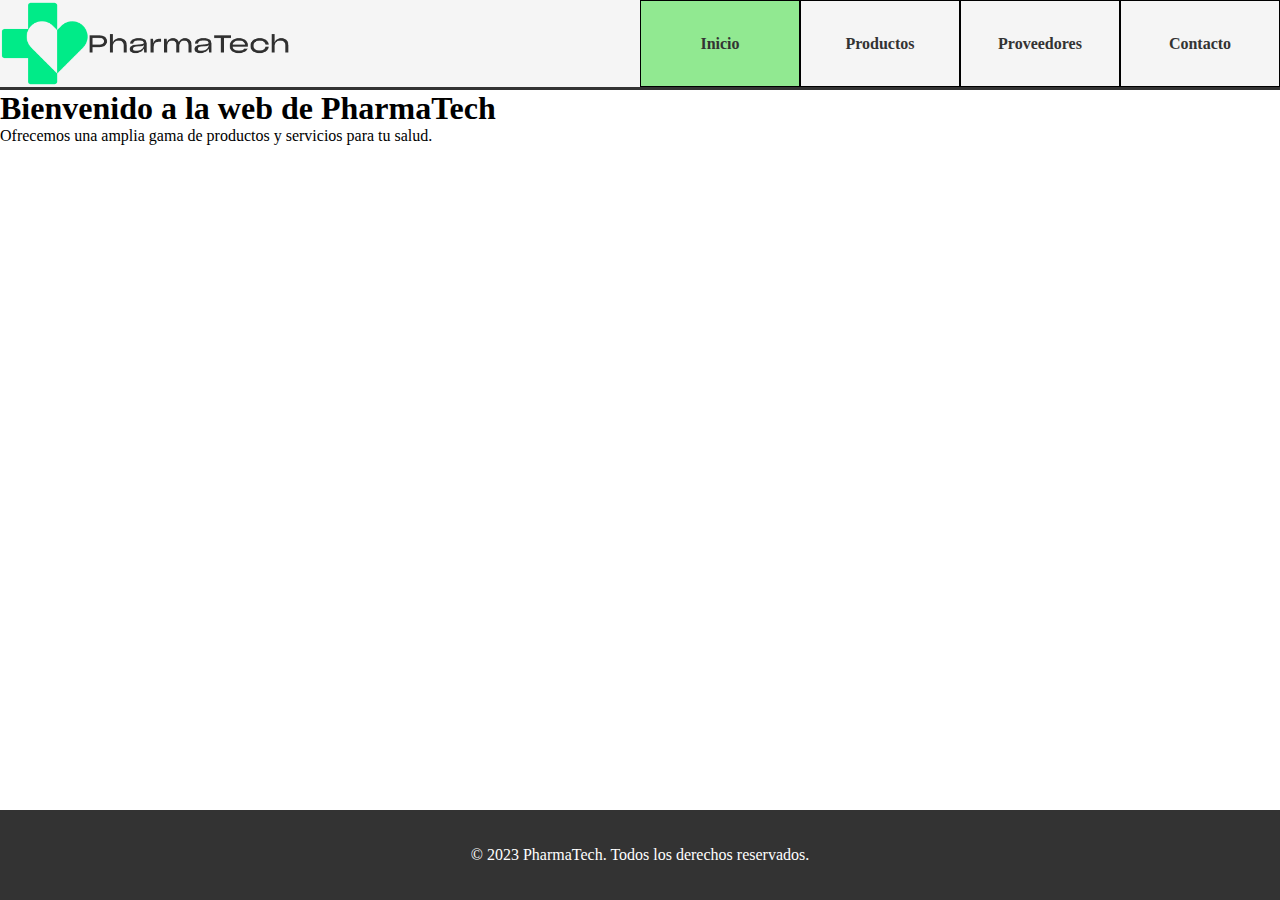
<file: Index.html>
<!DOCTYPE html>
<html lang="es">

<head>
    <meta charset="UTF-8">
    <meta name="viewport" content="width=device-width, initial-scale=1.0">
    <link rel="icon" href="icon.ico">
    <link rel="stylesheet" href="style.css">
    <title>PharmaTech</title>
</head>

<body>

    <header>
        <div class="logo-container">
            <img class="logo" src="Logo.png" alt="Logo de PharmaTech">
        </div>
        <nav>
            <ul>
                <li><a href="Index.html" class="btn-active">Inicio</a></li>
                <li><a href="Products.html" class="btn">Productos</a></li>
                <li><a href="Providers.html" class="btn">Proveedores</a></li>
                <li><a href="Contact.html" class="btn">Contacto</a></li>
            </ul>
        </nav>
    </header>

    <section class="main-content">
        <!-- Contenido principal de la página -->
        <h1>Bienvenido a la web de PharmaTech</h1>
        <p>Ofrecemos una amplia gama de productos y servicios para tu salud.</p>
        <!-- Agrega más contenido según sea necesario -->
    </section>

    <footer>
        <p>&copy; 2023 PharmaTech. Todos los derechos reservados.</p>
    </footer>

</body>

</html>
</file>
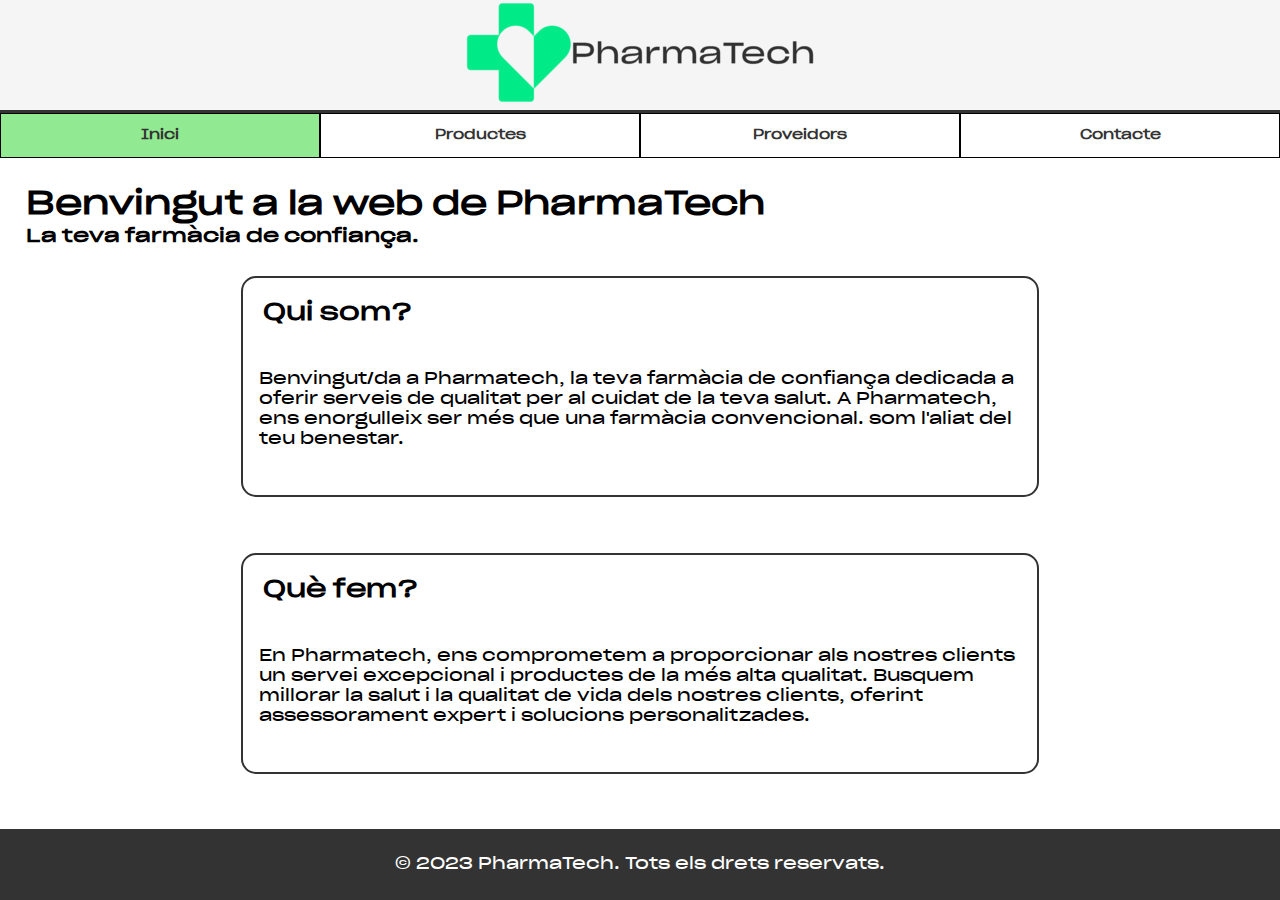
<file: index.html>
<!DOCTYPE html>
<html lang="es">
<head>
    <meta charset="UTF-8">
    <meta http-equiv="X-UA-Compatible" content="IE=edge">
    <meta name="viewport" content="width=device-width, initial-scale=1.0">
    <link rel="stylesheet" href="./css/style.css">
    <link rel="icon" href="./img/icon.ico">
    <title>PharmaTech</title>
</head>
<body>
    <div class="container">
        <header>
            <img class="logo" src="./img/logo.png" alt="Logo de PharmaTech">
        </header>
                <nav>
                    <ul>
                        <li><a href="#" class="btn-active">Inici</a></li>
                        <li><a href="./html/products.html" class="btn">Productes</a></li>
                        <li><a href="./html/providers.html" class="btn">Proveidors</a></li>
                        <li><a href="mailto:contacto@pharmatech.cat" class="btn">Contacte</a></li>
                    </ul>
                </nav>
        <div class="content">
            <div class="main">
                <h1>Benvingut a la web de PharmaTech</h1>
                <h3>La teva farmàcia de confiança.</h3>
                <div class="row">
                    <div class="square-text">
                        <h2>Qui som?</h2>
                        <br>
                        <p>Benvingut/da a Pharmatech, la teva farmàcia de confiança dedicada a oferir serveis de qualitat per al cuidat de la teva salut. A Pharmatech, ens enorgulleix ser més que una farmàcia convencional. som l'aliat del teu benestar.</p>
                    </div>
                    <!--<div class="square"></div>-->
                </div>
                <div class="row">
                    <div class="square-text">
                        <h2>Què fem?</h2>
                        <br>
                        <p>En Pharmatech, ens comprometem a proporcionar als nostres clients un servei excepcional i productes de la més alta
                        qualitat. Busquem millorar la salut i la qualitat de vida dels nostres clients, oferint assessorament expert i
                        solucions personalitzades.</p>
                    </div>
                    <!--<div class="square"></div>-->
                    </div>
            </div>
        </div>

        <footer>
            <p>&copy; 2023 PharmaTech. Tots els drets reservats.</p>
        </footer>
    </div>
</body>
</html>
</file>
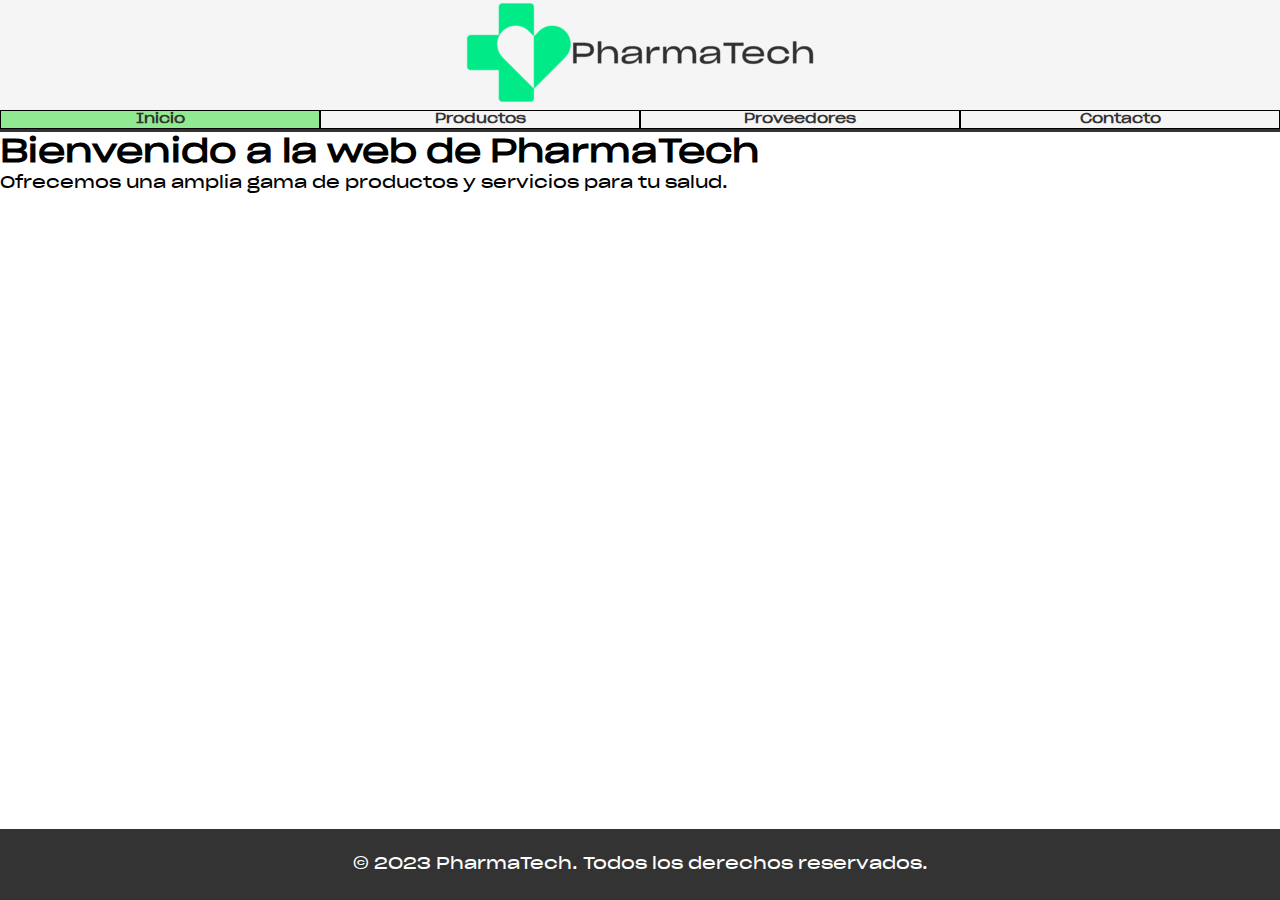
<file: html/index.html>
<!DOCTYPE html>
<html lang="es">

<head>
    <meta charset="UTF-8">
    <meta name="viewport" content="width=device-width, initial-scale=1.0">
    <link rel="icon" href="/img/icon.ico">
    <link rel="stylesheet" href="/css/style.css">
    <title>PharmaTech</title>
</head>

<body>

    <header>
        <div class="logo-container">
            <img class="logo" src="/img/logo.png" alt="Logo de PharmaTech">
        </div>
        <nav>
            <ul>
                <li><a href="/html/index.html" class="btn-active">Inicio</a></li>
                <li><a href="/html/products.html" class="btn">Productos</a></li>
                <li><a href="/html/providers.html" class="btn">Proveedores</a></li>
                <li><a href="/html/contact.html" class="btn">Contacto</a></li>
            </ul>
        </nav>
    </header>

    <section class="main-content">
        <!-- Contenido principal de la página -->
        <h1>Bienvenido a la web de PharmaTech</h1>
        <p>Ofrecemos una amplia gama de productos y servicios para tu salud.</p>
        <!-- Agrega más contenido según sea necesario -->
    </section>

    <footer>
        <p>&copy; 2023 PharmaTech. Todos los derechos reservados.</p>
    </footer>

</body>

</html>
</file>
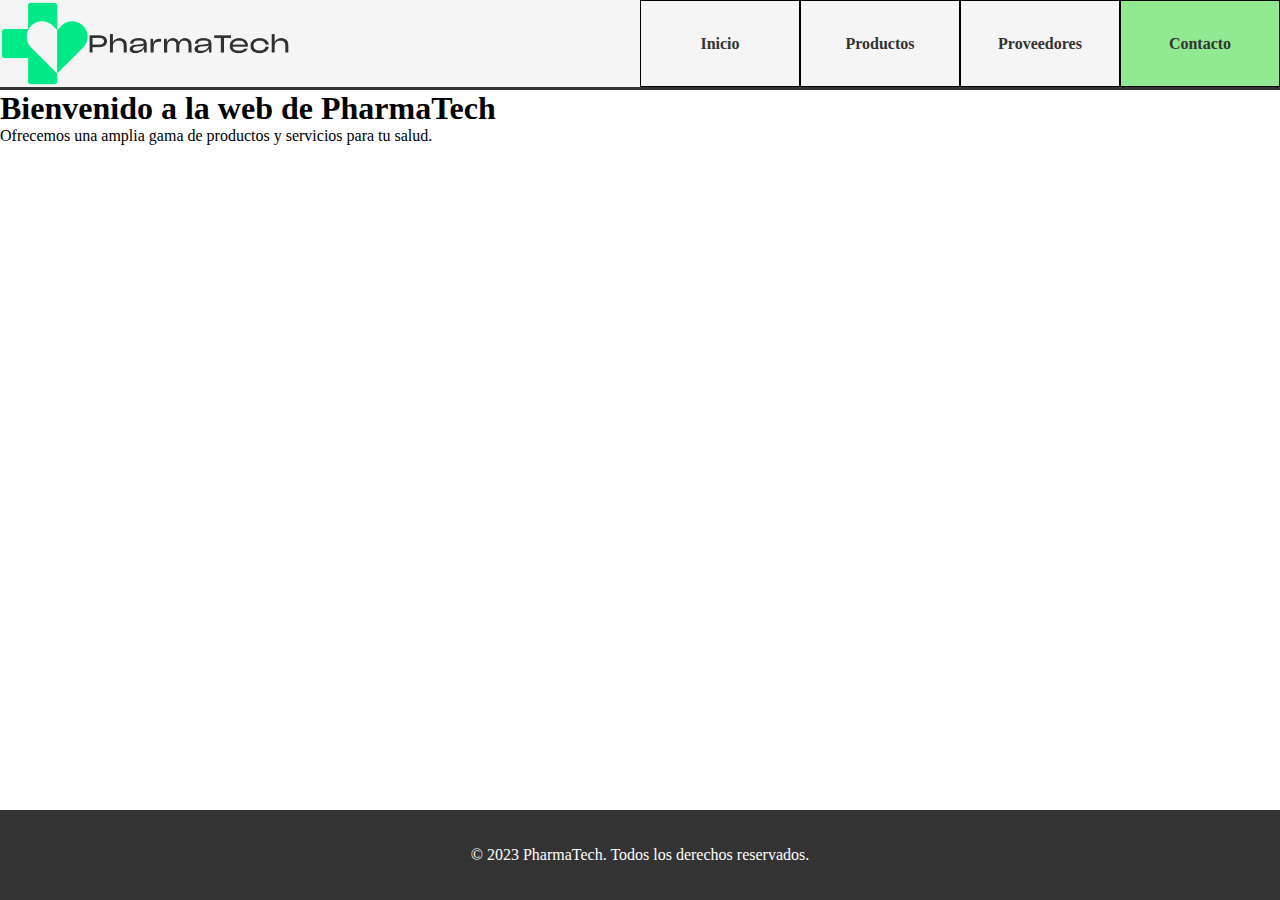
<file: Contact.html>
<!DOCTYPE html>
<html lang="es">

<head>
    <meta charset="UTF-8">
    <meta name="viewport" content="width=device-width, initial-scale=1.0">
    <link rel="icon" href="icon.ico">
    <link rel="stylesheet" href="style.css">
    <title>PharmaTech</title>
</head>

<body>

    <header>
        <div class="logo-container">
            <img class="logo" src="Logo.png" alt="Logo de PharmaTech">
        </div>
        <nav>
            <ul>
                <li><a href="Index.html" class="btn">Inicio</a></li>
                <li><a href="Products.html" class="btn">Productos</a></li>
                <li><a href="Providers.html" class="btn">Proveedores</a></li>
                <li><a href="Contact.html" class="btn-active">Contacto</a></li>
            </ul>
        </nav>
    </header>

    <section class="main-content">
        <!-- Contenido principal de la página -->
        <h1>Bienvenido a la web de PharmaTech</h1>
        <p>Ofrecemos una amplia gama de productos y servicios para tu salud.</p>
        <!-- Agrega más contenido según sea necesario -->
    </section>

    <footer>
        <p>&copy; 2023 PharmaTech. Todos los derechos reservados.</p>
    </footer>

</body>

</html>
</file>
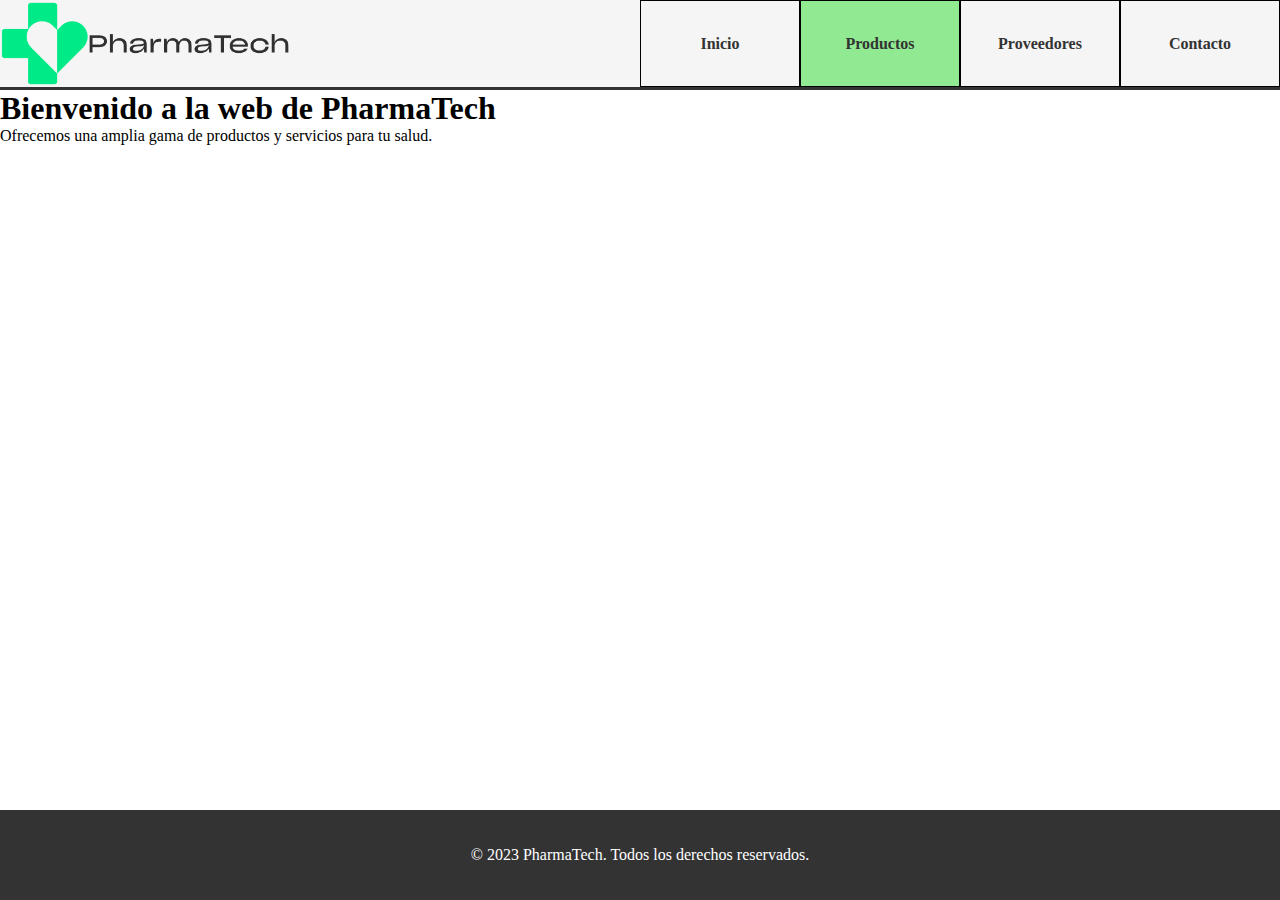
<file: Products.html>
<!DOCTYPE html>
<html lang="es">

<head>
    <meta charset="UTF-8">
    <meta name="viewport" content="width=device-width, initial-scale=1.0">
    <link rel="icon" href="icon.ico">
    <link rel="stylesheet" href="style.css">
    <title>PharmaTech</title>
</head>

<body>

    <header>
        <div class="logo-container">
            <img class="logo" src="Logo.png" alt="Logo de PharmaTech">
        </div>
        <nav>
            <ul>
                <li><a href="Index.html" class="btn">Inicio</a></li>
                <li><a href="Products.html" class="btn-active">Productos</a></li>
                <li><a href="Providers.html" class="btn">Proveedores</a></li>
                <li><a href="Contact.html" class="btn">Contacto</a></li>
            </ul>
        </nav>
    </header>

    <section class="main-content">
        <!-- Contenido principal de la página -->
        <h1>Bienvenido a la web de PharmaTech</h1>
        <p>Ofrecemos una amplia gama de productos y servicios para tu salud.</p>
        <!-- Agrega más contenido según sea necesario -->
    </section>

    <footer>
        <p>&copy; 2023 PharmaTech. Todos los derechos reservados.</p>
    </footer>

</body>

</html>
</file>
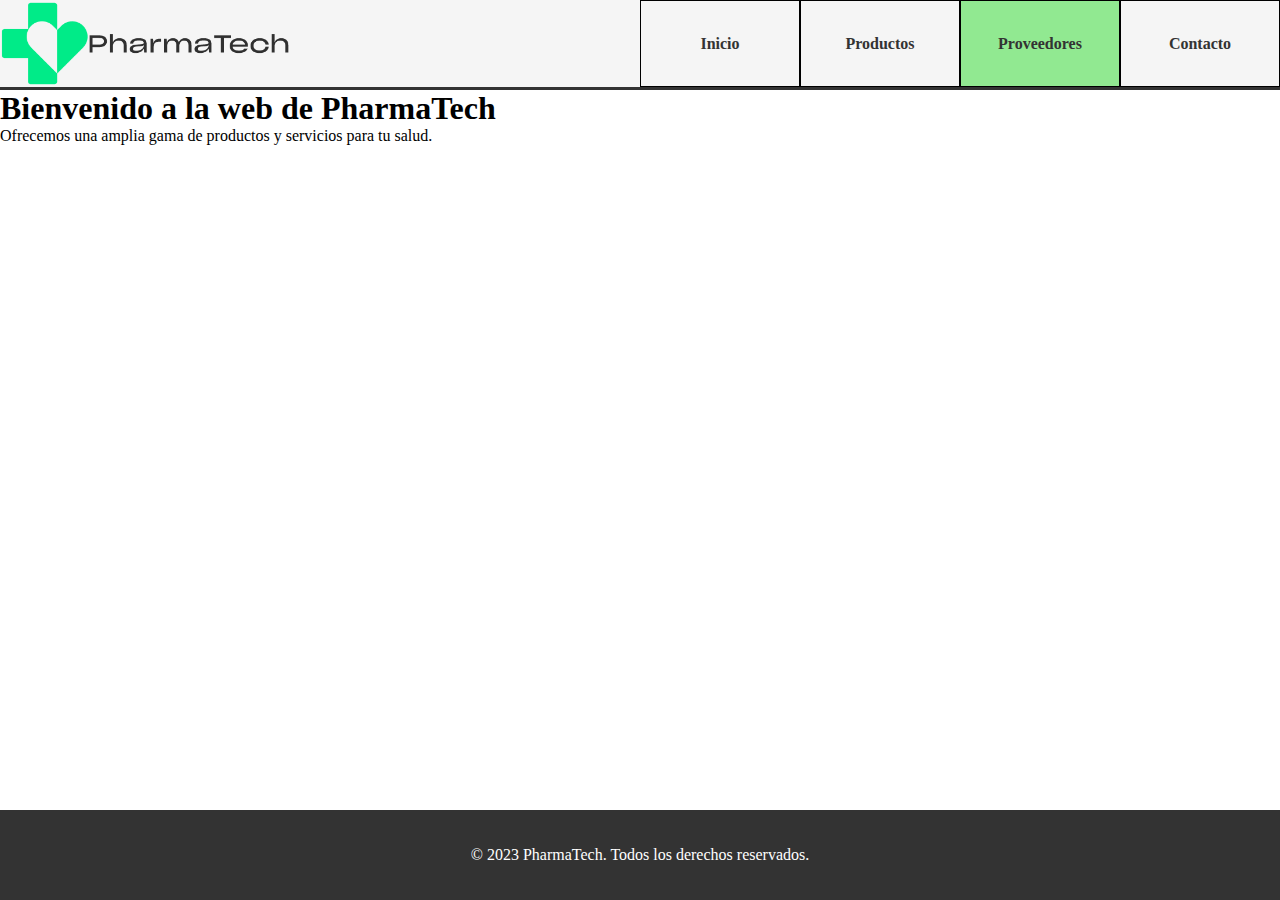
<file: Providers.html>
<!DOCTYPE html>
<html lang="es">

<head>
    <meta charset="UTF-8">
    <meta name="viewport" content="width=device-width, initial-scale=1.0">
    <link rel="icon" href="icon.ico">
    <link rel="stylesheet" href="style.css">
    <title>PharmaTech</title>
</head>

<body>

    <header>
        <div class="logo-container">
            <img class="logo" src="Logo.png" alt="Logo de PharmaTech">
        </div>
        <nav>
            <ul>
                <li><a href="Index.html" class="btn">Inicio</a></li>
                <li><a href="Products.html" class="btn">Productos</a></li>
                <li><a href="Providers.html" class="btn-active">Proveedores</a></li>
                <li><a href="Contact.html" class="btn">Contacto</a></li>
            </ul>
        </nav>
    </header>

    <section class="main-content">
        <!-- Contenido principal de la página -->
        <h1>Bienvenido a la web de PharmaTech</h1>
        <p>Ofrecemos una amplia gama de productos y servicios para tu salud.</p>
        <!-- Agrega más contenido según sea necesario -->
    </section>

    <footer>
        <p>&copy; 2023 PharmaTech. Todos los derechos reservados.</p>
    </footer>

</body>

</html>
</file>
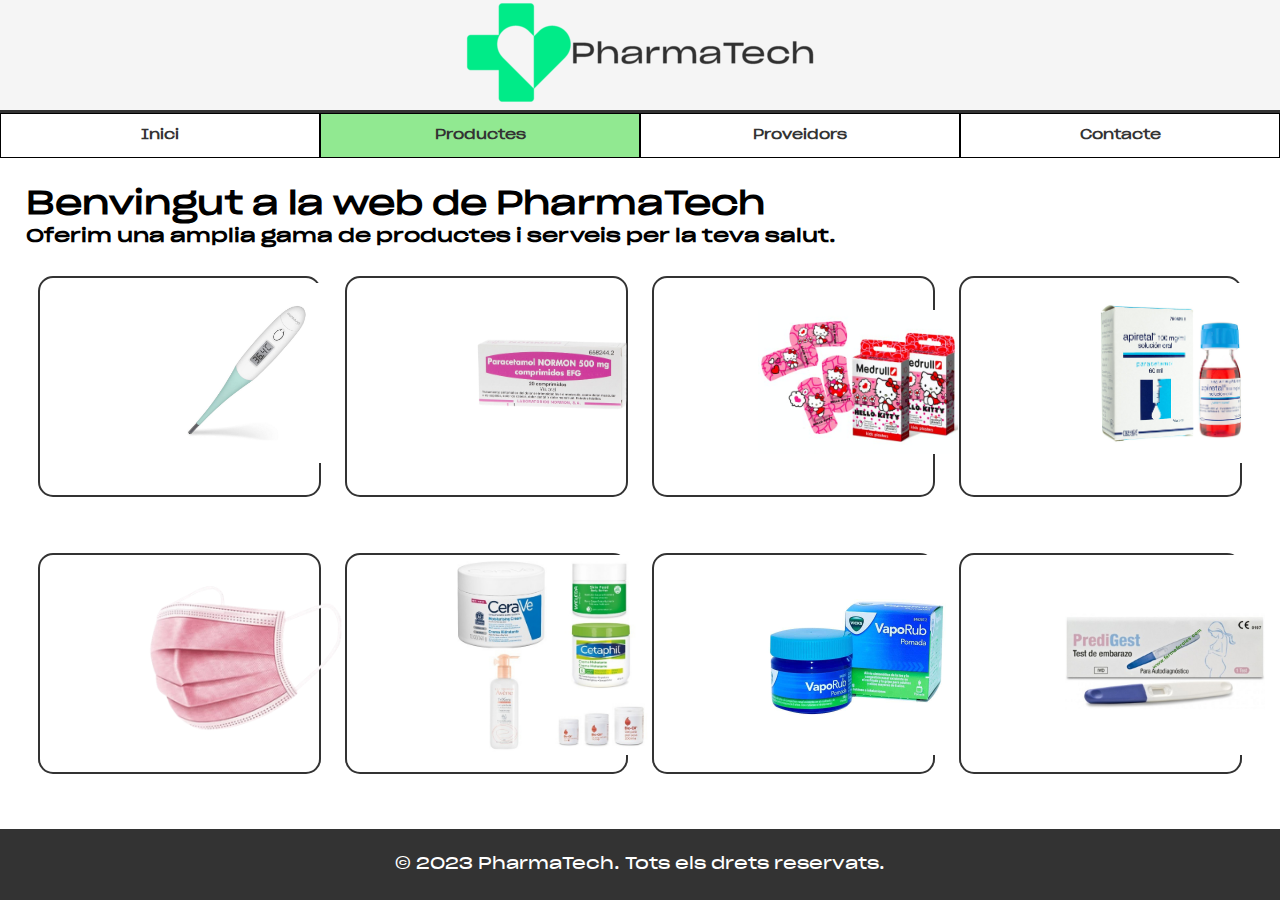
<file: html/products.html>
<!DOCTYPE html>
<html lang="es">
<head>
    <meta charset="UTF-8">
    <meta http-equiv="X-UA-Compatible" content="IE=edge">
    <meta name="viewport" content="width=device-width, initial-scale=1.0">
    <link rel="stylesheet" href="./../css/style.css">
    <link rel="icon" href="./../img/icon.ico">
    <title>PharmaTech</title>
</head>
<body>
    <div class="container">
        <header>
            <img class="logo" src="./../img/logo.png" alt="Logo de PharmaTech">
        </header>
                <nav>
                    <ul>
                        <li><a href="./../index.html" class="btn">Inici</a></li>
                        <li><a href="./products.html" class="btn-active">Productes</a></li>
                        <li><a href="./providers.html" class="btn">Proveidors</a></li>
                        <li><a href="mailto:contacto@pharmatech.cat" class="btn">Contacte</a></li>
                    </ul>
                </nav>
        <div class="content">
            <div class="main">
                <h1>Benvingut a la web de PharmaTech</h1>
                <h3>Oferim una amplia gama de productes i serveis per la teva salut.</h3>
                <div class="row">
                    <div class="square"><img class="produc2" src="../img/termometro.jpg" alt="termometro"></div>
                    <div class="square"><img class="produc1" src="../img/paracetamol-removebg-preview.png" alt="paracetamol"></div>
                    <div class="square"><img class="produc4" src="../img/tiritas.jpg" alt="tiritas"></div>
                    <div class="square"><img class="produc3" src="../img/apiretal.jpg" alt="apiretal"></div>
                </div>
                <div class="row">
                    <div class="square"><img class="produc" src="../img/mascarilla.webp" alt="mascarilla"></div>
                    <div class="square"><img class="produc" src="../img/cremas.jpg" alt="cremas"></div>
                    <div class="square"><img class="produc" src="../img/vaporub.jpg" alt="vaporub"></div>
                    <div class="square"><img class="produc" src="../img/embarazo.png" alt="test embarazo"></div>
                </div>
            </div>
        </div>

        <footer>
            <p>&copy; 2023 PharmaTech. Tots els drets reservats.</p>
        </footer>
    </div>
</body>
</html>
</file>
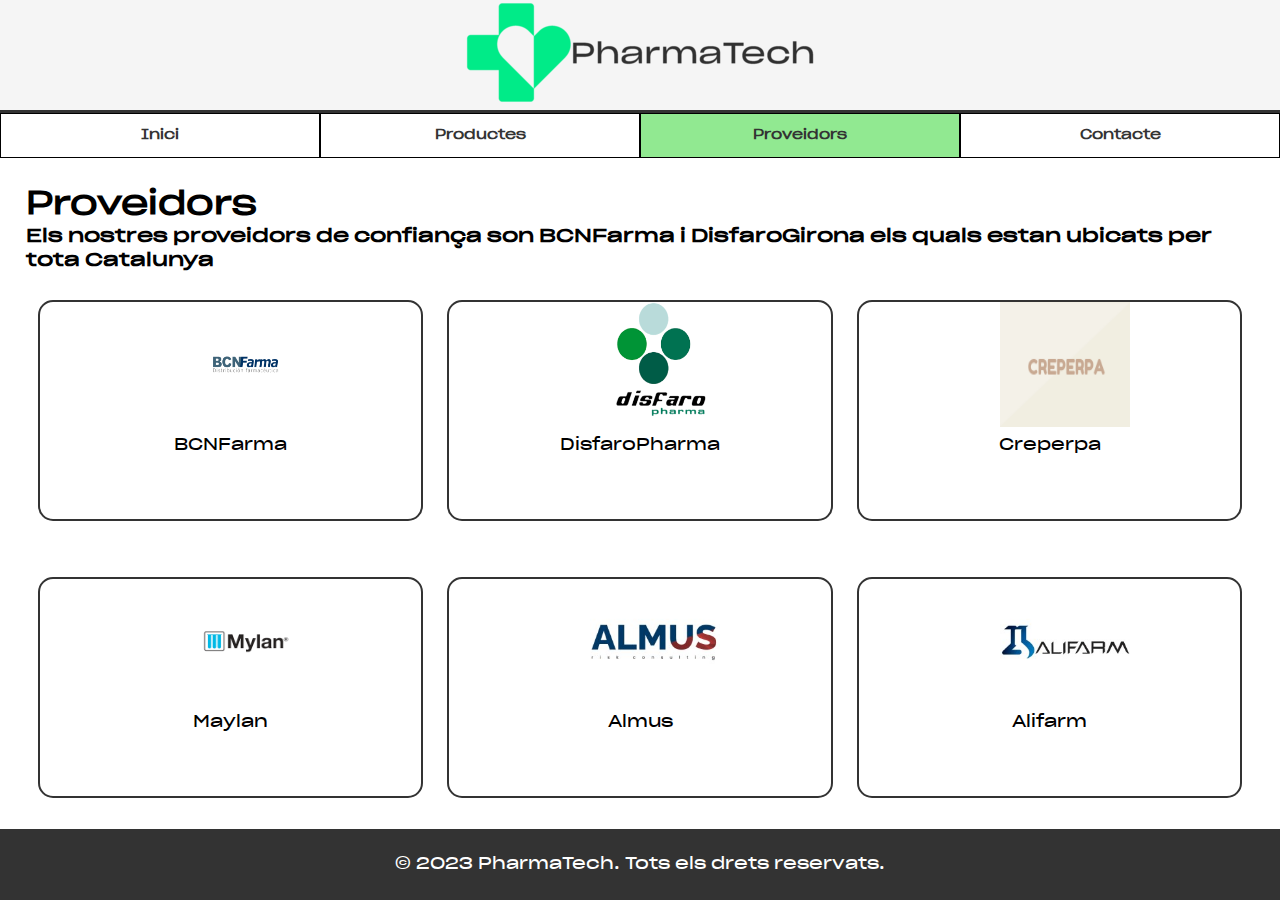
<file: html/providers.html>
<!DOCTYPE html>
<html lang="es">
<head>
    <meta charset="UTF-8">
    <meta http-equiv="X-UA-Compatible" content="IE=edge">
    <meta name="viewport" content="width=device-width, initial-scale=1.0">
    <link rel="stylesheet" href="./../css/style.css">
    <link rel="icon" href="./../img/icon.ico">
    <title>PharmaTech</title>
</head>
<body>
    <div class="container">
        <header>
            <img class="logo" src="./../img/logo.png" alt="Logo de PharmaTech">
        </header>
                <nav>
                    <ul>
                        <li><a href="./../index.html" class="btn">Inici</a></li>
                        <li><a href="./products.html" class="btn">Productes</a></li>
                        <li><a href="./providers.html" class="btn-active">Proveidors</a></li>
                        <li><a href="mailto:contacto@pharmatech.cat" class="btn">Contacte</a></li>
                    </ul>
                </nav>
        <div class="content">
            <div class="main">
                <h1>Proveidors</h1>
                <h3>Els nostres proveidors de confiança son <strong>BCNFarma</strong> i <strong>DisfaroGirona</strong> els quals estan ubicats per tota Catalunya</h3>               
                <div class="row">

                    <div class="square">
                        <div class="contenido">
                            <img class="Logoo" src="./../img/BCNFarma.png">
                            </div>
                            <div class="TituloFarmacia">
                                <a href="https://educem.net/moodle/">BCNFarma</a>
                            </div>
                    </div>

                    <div class="square">
                        <div class="contenido">
                            <img class="Logoo" src="./../img/DisfaroPharma.png">
                            </div>
                            <div class="TituloFarmacia">
                                <a href="https://educem.net/moodle/">DisfaroPharma</a>
                            </div>
                    </div>
                    <div class="square">
                        <div class="contenido">
                            <img class="Logoo" src="./../img/creperpa_generated_lth3.png">
                            </div>
                            
                            <div class="TituloFarmacia">
                                <a href="https://educem.net/moodle/">Creperpa</a>
                            </div>
                    </div>
                </div>

                <div class="row">

                    <div class="square">
                        <div class="contenido">
                            <img class="Logoo" src="./../img/Mylan.png">
                            </div>
                            <div class="TituloFarmacia">
                                <a href="https://educem.net/moodle/">Maylan</a>
                            </div>
                    </div>

                    <div class="square">
                        <div class="contenido">
                            <img class="Logoo" src="./../img/Almus.jpeg">
                            </div>
                            <div class="TituloFarmacia">
                                <a href="https://educem.net/moodle/">Almus</a>
                            </div>
                    </div>

                    <div class="square">
                           <div class="contenido">
                            <img class="Logoo" src="./../img/alifarm_logo.jpeg">
                        </div>
                        
                        <div class="TituloFarmacia">
                            <a href="https://educem.net/moodle/">Alifarm</a>
                        </div>
                    </div>
                </div>
            </div>
        </div>

        <footer>
            <p>&copy; 2023 PharmaTech. Tots els drets reservats.</p>
        </footer>
    </div>
</body>
</html>
</file>
<file: style.css>
/*Inicio CSS General*/

@import url(https://db.onlinewebfonts.com/c/91d3afe918937141b6ae8e43b1005bc8?family=Sharp+Grotesk+Book+25+Regular);

@font-face {
    font-family: "Sharp Grotesk Book 25 Regular";
    src: url("https://db.onlinewebfonts.com/t/91d3afe918937141b6ae8e43b1005bc8.eot");
    src: url("https://db.onlinewebfonts.com/t/91d3afe918937141b6ae8e43b1005bc8.eot?#iefix")format("embedded-opentype"),
        url("https://db.onlinewebfonts.com/t/91d3afe918937141b6ae8e43b1005bc8.woff2")format("woff2"),
        url("https://db.onlinewebfonts.com/t/91d3afe918937141b6ae8e43b1005bc8.woff")format("woff"),
        url("https://db.onlinewebfonts.com/t/91d3afe918937141b6ae8e43b1005bc8.ttf")format("truetype"),
        url("https://db.onlinewebfonts.com/t/91d3afe918937141b6ae8e43b1005bc8.svg#Sharp Grotesk Book 25 Regular")format("svg");
}

* {
    box-sizing: border-box;
    margin: 0;
    padding: 0;
    border: 0;
}

body {
    font-family: "Sharp Grotesk Book 25 Regular";
    height: 100vh;
    width: 100vw;
}

header {
    background-color: #f5f5f5;
    color: #333333;
    border-bottom: 3px solid #333333;

    height: 10%;

    display: flex;
    flex-direction: row;
}

.logo-container {
    flex: 1;

    /*provisional*/
    display: flex;
    flex-direction: row;
    justify-content: left;
}

img.logo {
    max-width: 100%;
    max-height: 100%;

    /*provisional*/
    min-width: 170px;
    min-height: 55px;
}

nav{
    flex: 1;
}

nav ul {
    list-style: none;

    display: flex;
    /*flex-direction: row;
    justify-content:center;*/

    flex: 1;

    height: 100%;
    width: 100%;


}

nav ul li {
    text-align: center;

    width: 100%;

    flex: 1;

    display: flex;
    align-items: center;
    flex-wrap: wrap;

    border: 1px solid black;
}

nav ul li a {
    width: 100%;
    height: 100%;
    text-decoration: none;
    color: #333333;
    font-weight: bold;

    /*lanes 90,91,92 for center text in the tag a on nav*/
    display: flex;
    flex-direction: column;
    justify-content: center;
}

nav ul li a:hover {
    background-color: #91e991;
}

nav ul li a.btn-active {
    background-color: #91e991;

}

.main-content {
    height: 80%;
}

footer {
    background-color: #333333;
    color: white;
    text-align: center;
    height: 10%;
    display: flex;
    flex-direction: column;
    justify-content: center;
}


/*Final CSS General*/

/*Inicio CSS Main Productos y Proveedores*/



/*Final CSS Main Productos y Proveedores*/
</file>
<file: css/style.css>
@font-face {
    font-family: "Sharp Grotesk Book 25 Regular";
    src: url("91d3afe918937141b6ae8e43b1005bc8.eot");
    src: url("91d3afe918937141b6ae8e43b1005bc8.eot?#iefix")format("embedded-opentype"),
        url("91d3afe918937141b6ae8e43b1005bc8.woff")format("woff"),
        url("91d3afe918937141b6ae8e43b1005bc8.woff2")format("woff2"),
        url("91d3afe918937141b6ae8e43b1005bc8.ttf")format("truetype"),
        url("91d3afe918937141b6ae8e43b1005bc8.svg#Sharp Grotesk Book 25 Regular")format("svg");
    font-weight: normal;
    font-style: normal;
    font-display: swap;
}

* {
    box-sizing: border-box;
    margin: 0;
    padding: 0;
}

html,
body {
    height: 100%;
    font-family: "Sharp Grotesk Book 25 Regular";
}

.container {
    display: flex;
    flex-direction: column;
    height: 100%;
}

header {
    background-color: #f5f5f5;
    color: #333333;
    border-bottom: 3px solid #333333;
    padding: 0;
    text-align: center;
}

.content {
    display: flex;
    flex-grow: 1;

}

.main {
    flex-grow: 1;
    padding: 2%;

}

footer {
    background-color: #333;
    color: #fff;
    padding: 2%;
    text-align: center;
    position: fixed;
    bottom: 0;
    width: 100%;
}

nav {
    padding: 0;
    display: flex;
    height: 5%;
}

nav ul {
    margin: 0;
    padding: 0;
    list-style: none;
    display: flex;
    flex: 1;
    height: 100%;
    width: 100%;
}

nav ul li {
    text-align: center;
    width: 100%;
    flex: 1;
    display: flex;
    align-items: center;
    border: 1px solid black;
}

nav ul li a {
    width: 100%;
    height: 100%;
    text-decoration: none;
    color: #333333;
    font-weight: bold;
    font-size: 0.8rem;
    display: flex;
    flex-direction: column;
    justify-content: center;
}

nav ul li a:hover {
    background-color: #91e991;
}

nav ul li a.btn-active {
    background-color: #91e991;
}

.row {
    display: flex;
    justify-content: center;
    align-items: center;
    height: 40%;
}

.square {
    width: 40%;
    min-height: 80%;
    margin: 1%;
    border: 2px #333333 solid;
    border-radius: 15px;

}

.square-text {
    width: 65%;
    height: 80%;
    margin: 1%;
    border: 2px #333333 solid;
    border-radius: 15px;
    padding: 0.5em;
}

.square-text p{
    margin: 0.5em;
}

.square-text h2{
    margin: 0.5em;
}


.TituloFarmacia{
    background-color:white;
    padding: 3px;
    text-align: center;
}

a{
    text-decoration: none;
    color: black;
}

.Logoo{
    margin-left:37%;
    width: 130px;
    height: 125px;
}

.produc {
    max-height: 250px;
    max-width: 200px;
    position: relative;
    left: 6.5em;

}

.produc1 {
    max-height: 250px;
    max-width: 200px;
    position: relative;
    left: 6.5em;
    top: 1em;

}

.produc2 {
    max-height: 180px;
    max-width: 200px;
    position: relative;
    left: 8em;
    top: 0.3em;
}

.produc3 {
    max-height: 180px;
    max-width: 200px;
    position: relative;
    left: 7.5em;
    top: 0.3em;
}

.produc4 {
    max-height: 180px;
    max-width: 200px;
    position: relative;
    left: 6.5em;
    top: 2em;
}
</file>
